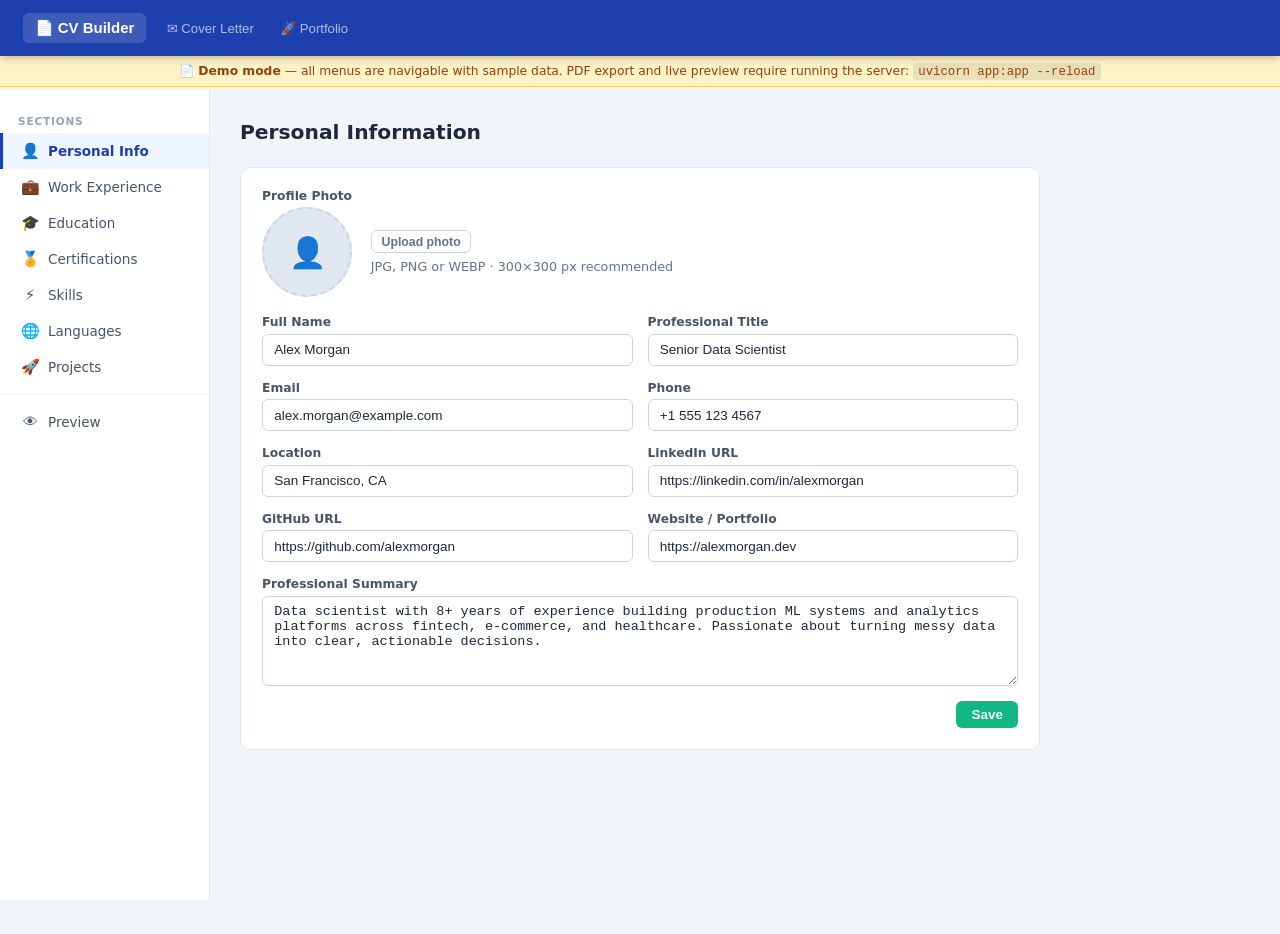
<file: demo.html>
<!DOCTYPE html>
<html lang="en">
<head>
  <meta charset="UTF-8">
  <meta name="viewport" content="width=device-width, initial-scale=1.0">
  <title>CV Builder — Demo</title>
<style>
/* ── Reset & base ─────────────────────────────────── */
*, *::before, *::after { box-sizing: border-box; margin: 0; padding: 0; }
html { font-size: 15px; }
body { font-family: 'Segoe UI', system-ui, -apple-system, sans-serif; background: #f1f5f9; color: #1e293b; min-height: 100vh; }

/* ── Navbar ───────────────────────────────────────── */
.navbar { position: fixed; top: 0; left: 0; right: 0; z-index: 100; height: 56px; background: #1e40af; display: flex; align-items: center; justify-content: space-between; padding: 0 1.5rem; box-shadow: 0 2px 8px rgba(0,0,0,.25); }
.navbar-actions { display: flex; align-items: center; gap: .75rem; }
.btn { display: inline-flex; align-items: center; gap: .4rem; padding: .4rem 1rem; border-radius: 6px; border: none; font-size: .9rem; font-weight: 600; cursor: pointer; transition: filter .15s; }
.btn:hover { filter: brightness(1.1); }
.btn-primary { background: #f59e0b; color: #1e293b; }
.btn-success { background: #10b981; color: #fff; }
.btn-danger  { background: #ef4444; color: #fff; }
.btn-ghost   { background: transparent; color: #64748b; border: 1px solid #cbd5e1; }
.btn-sm      { padding: .25rem .65rem; font-size: .82rem; }

/* ── Layout ───────────────────────────────────────── */
.layout { display: flex; margin-top: 56px; min-height: calc(100vh - 56px); }

/* ── Sidebar ──────────────────────────────────────── */
.sidebar { width: 210px; flex-shrink: 0; background: #fff; border-right: 1px solid #e2e8f0; padding: 1.25rem 0; position: sticky; top: 56px; height: calc(100vh - 56px); overflow-y: auto; }
.sidebar-label { padding: .4rem 1.2rem; font-size: .7rem; font-weight: 700; text-transform: uppercase; letter-spacing: .08em; color: #94a3b8; }
.nav-item { display: flex; align-items: center; gap: .6rem; padding: .6rem 1.2rem; cursor: pointer; color: #475569; text-decoration: none; font-size: .9rem; border-left: 3px solid transparent; transition: all .15s; }
.nav-item:hover  { background: #f1f5f9; color: #1e40af; }
.nav-item.active { background: #eff6ff; color: #1e40af; font-weight: 600; border-left-color: #1e40af; }
.nav-item .icon  { font-size: 1rem; width: 18px; text-align: center; }

/* ── Content area ─────────────────────────────────── */
.content { flex: 1; padding: 2rem; max-width: 860px; }
.section { display: none; }
.section.active { display: block; }
.section-header { display: flex; align-items: center; justify-content: space-between; margin-bottom: 1.5rem; }
.section-title { font-size: 1.35rem; font-weight: 700; color: #1e293b; }

/* ── Cards ────────────────────────────────────────── */
.card { background: #fff; border-radius: 10px; border: 1px solid #e2e8f0; padding: 1.4rem; margin-bottom: 1rem; }
.card-header { display: flex; align-items: flex-start; justify-content: space-between; margin-bottom: .8rem; }
.card-title   { font-weight: 600; font-size: 1rem; color: #0f172a; }
.card-subtitle { font-size: .85rem; color: #64748b; margin-top: .15rem; }
.card-actions { display: flex; gap: .4rem; }

/* ── Forms ────────────────────────────────────────── */
.form-grid { display: grid; grid-template-columns: 1fr 1fr; gap: 1rem; }
.form-group { display: flex; flex-direction: column; gap: .3rem; }
.form-group.span-2 { grid-column: span 2; }
label { font-size: .82rem; font-weight: 600; color: #475569; }
input[type="text"], input[type="email"], input[type="tel"], input[type="url"], input[type="date"], input[type="month"], select, textarea {
  width: 100%; padding: .5rem .75rem; border: 1px solid #cbd5e1; border-radius: 6px;
  font-size: .9rem; color: #1e293b; background: #fff; transition: border-color .15s;
}
input:focus, select:focus, textarea:focus { outline: none; border-color: #3b82f6; box-shadow: 0 0 0 3px rgba(59,130,246,.12); }
textarea { resize: vertical; min-height: 90px; }
.checkbox-row { display: flex; align-items: center; gap: .5rem; }
.checkbox-row input[type="checkbox"] { width: 16px; height: 16px; cursor: pointer; }
.checkbox-row label { font-weight: 500; cursor: pointer; margin: 0; }

/* Photo upload */
.photo-upload-area { display: flex; align-items: center; gap: 1.25rem; flex-wrap: wrap; }
.photo-preview { width: 90px; height: 90px; border-radius: 50%; object-fit: cover; border: 3px solid #e2e8f0; }
.photo-placeholder { width: 90px; height: 90px; border-radius: 50%; background: #e2e8f0; display: flex; align-items: center; justify-content: center; font-size: 2rem; color: #94a3b8; border: 2px dashed #cbd5e1; }

/* Tags */
.tags-input-row { display: flex; gap: .5rem; align-items: center; }
.tags-container { display: flex; flex-wrap: wrap; gap: .4rem; margin-top: .5rem; }
.tag { display: inline-flex; align-items: center; gap: .35rem; padding: .22rem .65rem; border-radius: 999px; background: #dbeafe; color: #1d4ed8; font-size: .82rem; font-weight: 500; }
.tag .remove-tag { cursor: pointer; font-weight: 700; line-height: 1; }
.tag .remove-tag:hover { color: #ef4444; }

/* ── Modal ────────────────────────────────────────── */
.modal-overlay { display: none; position: fixed; inset: 0; z-index: 200; background: rgba(0,0,0,.45); align-items: center; justify-content: center; }
.modal-overlay.open { display: flex; }
.modal { background: #fff; border-radius: 12px; width: 100%; max-width: 600px; max-height: 90vh; overflow-y: auto; box-shadow: 0 20px 60px rgba(0,0,0,.3); }
.modal-header { display: flex; align-items: center; justify-content: space-between; padding: 1.1rem 1.4rem; border-bottom: 1px solid #e2e8f0; }
.modal-title { font-weight: 700; font-size: 1.05rem; }
.modal-close { background: none; border: none; cursor: pointer; font-size: 1.4rem; color: #94a3b8; line-height: 1; padding: 0 .2rem; }
.modal-close:hover { color: #ef4444; }
.modal-body { padding: 1.4rem; }
.modal-footer { padding: 1rem 1.4rem; border-top: 1px solid #e2e8f0; display: flex; gap: .6rem; justify-content: flex-end; }

/* ── Toast ────────────────────────────────────────── */
.toast { position: fixed; bottom: 1.5rem; right: 1.5rem; z-index: 300; padding: .65rem 1.1rem; border-radius: 8px; background: #10b981; color: #fff; font-size: .9rem; font-weight: 500; box-shadow: 0 4px 12px rgba(0,0,0,.2); opacity: 0; transform: translateY(8px); transition: opacity .25s, transform .25s; pointer-events: none; }
.toast.show { opacity: 1; transform: translateY(0); }
.toast.error { background: #ef4444; }

/* ── Empty state ──────────────────────────────────── */
.empty-state { text-align: center; padding: 3rem 1rem; color: #94a3b8; }
.empty-state .empty-icon { font-size: 2.5rem; margin-bottom: .75rem; }

/* ── Misc ─────────────────────────────────────────── */
.divider { height: 1px; background: #f1f5f9; margin: 1rem 0; }
.text-muted { color: #64748b; font-size: .85rem; }
.save-indicator { font-size: .8rem; color: #10b981; opacity: 0; transition: opacity .3s; }
.save-indicator.visible { opacity: 1; }

/* ── Preview ──────────────────────────────────────── */
.preview-tabs { display: flex; flex-wrap: wrap; gap: .4rem; margin-bottom: 1.2rem; }
.preview-tab { padding: .35rem .85rem; border-radius: 999px; border: 1.5px solid #cbd5e1; background: #fff; color: #475569; font-size: .85rem; font-weight: 500; cursor: pointer; transition: all .15s; }
.preview-tab:hover  { border-color: #3b82f6; color: #1e40af; }
.preview-tab.active { background: #1e40af; border-color: #1e40af; color: #fff; font-weight: 600; }
.preview-stage { background: #94a3b8; border-radius: 10px; padding: 1.5rem; overflow: auto; display: flex; justify-content: center; min-height: 400px; align-items: center; }
.preview-placeholder { background: #fff; border-radius: 8px; padding: 3rem 2rem; text-align: center; max-width: 420px; }
.preview-placeholder h3 { font-size: 1.1rem; color: #1e293b; margin-bottom: .75rem; }
.preview-placeholder p { font-size: .9rem; color: #64748b; line-height: 1.6; }
.preview-placeholder code { background: #f1f5f9; padding: .15rem .45rem; border-radius: 4px; font-size: .85rem; }

/* ── Page-mode bar ────────────────────────────────── */
.page-mode-bar { display: flex; align-items: center; justify-content: space-between; background: #f8fafc; border: 1px solid #e2e8f0; border-radius: 8px; padding: .55rem .9rem; margin-bottom: .9rem; }
.page-mode-label { font-size: .82rem; font-weight: 600; color: #64748b; }
.page-pill { padding: .25rem .75rem; border-radius: 999px; border: 1.5px solid #cbd5e1; background: #fff; color: #64748b; font-size: .82rem; font-weight: 500; cursor: pointer; transition: all .15s; }
.page-pill:hover  { border-color: #3b82f6; color: #1e40af; }
.page-pill.active { background: #1e40af; border-color: #1e40af; color: #fff; font-weight: 600; }
.page-count-badge { font-size: .78rem; color: #94a3b8; background: #f1f5f9; padding: .2rem .6rem; border-radius: 999px; }

/* ── Tab panes ────────────────────────────────────── */
.tab-pane { display: none; padding-top: 56px; min-height: 100vh; }
.tab-pane.active { display: block; }

/* ── Navbar section tabs ──────────────────────────── */
.navbar { justify-content: space-between; }
.navbar-left { display: flex; align-items: center; gap: .15rem; }
.section-tab { background: none; border: none; cursor: pointer; color: rgba(255,255,255,.65); font-size: .88rem; font-weight: 500; padding: .38rem .8rem; border-radius: 6px; transition: background .15s, color .15s; white-space: nowrap; }
.section-tab:hover  { background: rgba(255,255,255,.12); color: #fff; }
.section-tab.active { background: rgba(255,255,255,.18); color: #fff; font-weight: 700; }
.brand-tab { font-size: 1rem; font-weight: 700; color: #fff; margin-right: .4rem; }
.brand-tab.active { background: rgba(255,255,255,.14); }

/* ── Cover Letter ─────────────────────────────────── */
.letter-container { max-width: 900px; margin: 0 auto; padding: 2rem; }
.letter-subtabs { display: flex; gap: .5rem; margin-bottom: 1.5rem; border-bottom: 2px solid #e2e8f0; }
.letter-subtab { padding: .55rem 1.1rem; border-radius: 6px 6px 0 0; border: none; background: transparent; font-size: .95rem; font-weight: 500; color: #64748b; cursor: pointer; transition: all .15s; border-bottom: 3px solid transparent; margin-bottom: -2px; }
.letter-subtab.active { color: #1e40af; border-bottom-color: #1e40af; font-weight: 700; }
.letter-subtab:hover:not(.active) { color: #1e40af; background: #eff6ff; }
.letter-pane { display: none; }
.letter-pane.active { display: block; }
.letter-grid { display: grid; grid-template-columns: 260px 1fr; gap: 1.5rem; align-items: start; }
.letter-meta-card { background: #fff; border: 1px solid #e2e8f0; border-radius: 10px; padding: 1.2rem; }
.letter-meta-card .form-group { margin-bottom: .9rem; }
.letter-editor { background: #fff; border: 1px solid #e2e8f0; border-radius: 10px; padding: 1.2rem; }
.letter-editor textarea { width: 100%; min-height: 520px; resize: vertical; font-family: Georgia, serif; font-size: 10.5pt; line-height: 1.7; color: #1a1a1a; border: 1px solid #e2e8f0; border-radius: 6px; padding: .75rem; }
.qa-list { display: flex; flex-direction: column; gap: 1rem; margin-bottom: 1.5rem; }
.qa-item { background: #fff; border: 1px solid #e2e8f0; border-radius: 10px; padding: 1.1rem; }
.qa-label { font-size: .85rem; font-weight: 700; color: #1e40af; margin-bottom: .5rem; }
.qa-item input[type="text"], .qa-item textarea { width: 100%; font-size: .92rem; }
.qa-item textarea { min-height: 70px; }
.qa-result { background: #fff; border: 1px solid #e2e8f0; border-radius: 10px; padding: 1.2rem; margin-top: 1.5rem; }
.qa-result textarea { width: 100%; min-height: 450px; resize: vertical; font-family: Georgia, serif; font-size: 10.5pt; line-height: 1.7; border: 1px solid #e2e8f0; border-radius: 6px; padding: .75rem; }

/* ── Interactive sub-tabs ─────────────────────────── */
.int-subtabs { display: flex; gap: .35rem; margin-bottom: 1.25rem; border-bottom: 1px solid #e2e8f0; }
.int-subtab { padding: .45rem .9rem; border-radius: 6px 6px 0 0; border: none; background: transparent; font-size: .88rem; font-weight: 500; color: #64748b; cursor: pointer; transition: all .15s; border-bottom: 2px solid transparent; margin-bottom: -1px; }
.int-subtab.active { color: #1e40af; border-bottom-color: #1e40af; font-weight: 600; }
.int-subtab:hover:not(.active) { background: #eff6ff; color: #1e40af; }
.int-pane { display: none; }
.int-pane.active { display: block; }
.qa-job-sep { margin-top: 1.4rem; padding-top: 1.4rem; border-top: 1px solid #e2e8f0; }
.qa-job-header { display: flex; align-items: baseline; gap: .6rem; flex-wrap: wrap; margin-bottom: .2rem; }
.qa-job-title-text { font-weight: 700; font-size: .95rem; color: #0f172a; }
.qa-job-company    { font-weight: 600; color: #1e40af; font-size: .88rem; }
.qa-job-dates      { font-size: .8rem; color: #94a3b8; margin-left: auto; }

/* ── Portfolio ────────────────────────────────────── */
.portfolio-container { padding: 2rem; max-width: 1200px; margin: 0 auto; }
.portfolio-header { display: flex; align-items: flex-end; gap: .75rem; margin-bottom: 2rem; flex-wrap: wrap; }
.portfolio-header h2 { font-size: 1.4rem; font-weight: 700; flex: 1; }
.portfolio-username { display: flex; gap: .5rem; align-items: center; margin-left: 3rem; }
.portfolio-username input { padding: .45rem .8rem; border-radius: 6px; border: 1px solid #cbd5e1; font-size: .9rem; width: 200px; }
.portfolio-empty { text-align: center; padding: 4rem 1rem; color: #94a3b8; font-size: .95rem; }
.repo-grid-lp { display: grid; grid-template-columns: repeat(auto-fill, minmax(310px, 1fr)); gap: 1.4rem; }
.repo-card-lp { background: #fff; border-radius: 12px; border: 1px solid #e2e8f0; padding: 1.4rem; display: flex; flex-direction: column; gap: .85rem; box-shadow: 0 2px 8px rgba(0,0,0,.05); transition: transform .18s, box-shadow .18s; }
.repo-card-lp:hover { transform: translateY(-4px); box-shadow: 0 10px 28px rgba(0,0,0,.11); }
.repo-card-lp-header { display: flex; align-items: flex-start; justify-content: space-between; gap: .5rem; }
.repo-card-lp-name { font-size: 1.05rem; font-weight: 700; color: #1e293b; text-decoration: none; line-height: 1.3; }
.repo-card-lp-name:hover { color: #1e40af; }
.repo-live-btn { flex-shrink: 0; font-size: .8rem; font-weight: 600; color: #059669; background: #ecfdf5; border-radius: 6px; padding: .25rem .6rem; text-decoration: none; border: 1px solid #a7f3d0; white-space: nowrap; }
.repo-live-btn:hover { background: #d1fae5; }
.repo-card-lp-desc { font-size: .92rem; color: #374151; line-height: 1.65; flex: 1; display: block !important; -webkit-line-clamp: unset !important; overflow: visible !important; }
.repo-card-lp-tags { display: flex; flex-wrap: wrap; gap: .35rem; }
.repo-tech-tag { font-size: .76rem; font-weight: 500; padding: .18rem .6rem; border-radius: 999px; background: #f1f5f9; color: #334155; border: 1px solid #e2e8f0; }
.repo-card-lp-footer { display: flex; align-items: center; gap: .5rem; padding-top: .75rem; border-top: 1px solid #f1f5f9; font-size: .8rem; flex-wrap: wrap; }
.repo-card-lp-stats { color: #64748b; }
.repo-card-lp-date  { color: #94a3b8; margin-left: auto; }
.repo-card-lp-link  { color: #1e40af; font-weight: 600; text-decoration: none; }
.repo-card-lp-link:hover { text-decoration: underline; }

/* ── Demo banner ──────────────────────────────────── */
.demo-banner { background: #fef3c7; border-bottom: 1px solid #fcd34d; padding: .5rem 1.5rem; font-size: .82rem; color: #92400e; text-align: center; position: fixed; top: 56px; left: 0; right: 0; z-index: 99; }
.demo-banner a { color: #92400e; font-weight: 700; }
.layout, .tab-pane { padding-top: 0; }
.layout { margin-top: calc(56px + 34px); }
.tab-pane { padding-top: calc(56px + 34px); }
.sidebar { top: calc(56px + 34px); height: calc(100vh - 56px - 34px); }

@media (max-width: 640px) {
  .sidebar { display: none; }
  .form-grid { grid-template-columns: 1fr; }
  .form-group.span-2 { grid-column: span 1; }
  .letter-grid { grid-template-columns: 1fr; }
}
</style>
</head>
<body>

<!-- Navbar -->
<nav class="navbar">
  <div class="navbar-left">
    <button class="section-tab brand-tab active" data-apptab="cv">📄 CV Builder</button>
    <button class="section-tab" data-apptab="letter">✉ Cover Letter</button>
    <button class="section-tab" data-apptab="portfolio">🚀 Portfolio</button>
  </div>
  <div class="navbar-actions" id="ctrl-cv">
    <span class="save-indicator" id="save-indicator">✓ Saved</span>
  </div>
  <div class="navbar-actions" id="ctrl-letter" style="display:none">
    <button class="btn btn-primary btn-sm" onclick="downloadLetterPDF()">⬇ Download Letter PDF</button>
  </div>
  <div class="navbar-actions" id="ctrl-portfolio" style="display:none"></div>
</nav>

<!-- Demo notice -->
<div class="demo-banner">
  📄 <strong>Demo mode</strong> — all menus are navigable with sample data.
  PDF export and live preview require running the server:
  <code style="background:rgba(0,0,0,.08);padding:.1rem .35rem;border-radius:3px">uvicorn app:app --reload</code>
</div>

<!-- ═══ CV BUILDER TAB ══════════════════════════════ -->
<div class="tab-pane active" id="pane-cv">
<div class="layout" style="margin-top:0">

  <aside class="sidebar">
    <div class="sidebar-label">Sections</div>
    <a class="nav-item active" data-section="personal"><span class="icon">👤</span> Personal Info</a>
    <a class="nav-item" data-section="experience"><span class="icon">💼</span> Work Experience</a>
    <a class="nav-item" data-section="education"><span class="icon">🎓</span> Education</a>
    <a class="nav-item" data-section="certifications"><span class="icon">🏅</span> Certifications</a>
    <a class="nav-item" data-section="skills"><span class="icon">⚡</span> Skills</a>
    <a class="nav-item" data-section="languages"><span class="icon">🌐</span> Languages</a>
    <a class="nav-item" data-section="projects"><span class="icon">🚀</span> Projects</a>
    <div class="divider" style="margin:.6rem 0"></div>
    <a class="nav-item" data-section="preview"><span class="icon">👁</span> Preview</a>
  </aside>

  <main class="content">

    <!-- PERSONAL INFO -->
    <section class="section active" id="section-personal">
      <div class="section-header"><div class="section-title">Personal Information</div></div>
      <div class="card">
        <div class="form-group" style="margin-bottom:1.2rem">
          <label>Profile Photo</label>
          <div class="photo-upload-area">
            <div id="photo-preview-wrap"><div class="photo-placeholder">👤</div></div>
            <div>
              <button class="btn btn-ghost btn-sm" onclick="toast('Photo upload requires the server — run uvicorn app:app --reload', true)">Upload photo</button>
              <p class="text-muted" style="margin-top:.4rem">JPG, PNG or WEBP · 300×300 px recommended</p>
            </div>
          </div>
        </div>
        <div class="form-grid">
          <div class="form-group"><label>Full Name</label><input type="text" id="p-name"></div>
          <div class="form-group"><label>Professional Title</label><input type="text" id="p-title"></div>
          <div class="form-group"><label>Email</label><input type="email" id="p-email"></div>
          <div class="form-group"><label>Phone</label><input type="tel" id="p-phone"></div>
          <div class="form-group"><label>Location</label><input type="text" id="p-location"></div>
          <div class="form-group"><label>LinkedIn URL</label><input type="url" id="p-linkedin"></div>
          <div class="form-group"><label>GitHub URL</label><input type="url" id="p-github"></div>
          <div class="form-group"><label>Website / Portfolio</label><input type="url" id="p-website"></div>
          <div class="form-group span-2"><label>Professional Summary</label><textarea id="p-summary" rows="4"></textarea></div>
        </div>
        <div style="margin-top:1rem;text-align:right">
          <button class="btn btn-success" onclick="savePersonal()">Save</button>
        </div>
      </div>
    </section>

    <!-- WORK EXPERIENCE -->
    <section class="section" id="section-experience">
      <div class="section-header">
        <div class="section-title">Work Experience</div>
        <button class="btn btn-success btn-sm" onclick="openExpModal()">+ Add</button>
      </div>
      <div id="experience-list"></div>
    </section>

    <!-- EDUCATION -->
    <section class="section" id="section-education">
      <div class="section-header">
        <div class="section-title">Academic Record</div>
        <button class="btn btn-success btn-sm" onclick="openEduModal()">+ Add</button>
      </div>
      <div id="education-list"></div>
    </section>

    <!-- CERTIFICATIONS -->
    <section class="section" id="section-certifications">
      <div class="section-header">
        <div class="section-title">Certifications</div>
        <button class="btn btn-success btn-sm" onclick="openCertModal()">+ Add</button>
      </div>
      <div id="certifications-list"></div>
    </section>

    <!-- SKILLS -->
    <section class="section" id="section-skills">
      <div class="section-header">
        <div class="section-title">Skills</div>
        <button class="btn btn-success btn-sm" onclick="openSkillModal()">+ Add Category</button>
      </div>
      <div id="skills-list"></div>
    </section>

    <!-- LANGUAGES -->
    <section class="section" id="section-languages">
      <div class="section-header">
        <div class="section-title">Languages</div>
        <button class="btn btn-success btn-sm" onclick="openLangModal()">+ Add</button>
      </div>
      <div id="languages-list"></div>
    </section>

    <!-- PROJECTS -->
    <section class="section" id="section-projects">
      <div class="section-header">
        <div class="section-title">Projects</div>
        <button class="btn btn-success btn-sm" onclick="openProjModal()">+ Add</button>
      </div>
      <div id="projects-list"></div>
    </section>

    <!-- PREVIEW -->
    <section class="section" id="section-preview">
      <div class="section-header">
        <div class="section-title">CV Preview</div>
        <div style="display:flex;gap:.5rem;align-items:center">
          <button class="btn btn-ghost btn-sm" onclick="changeZoom(-0.1)">−</button>
          <span id="zoom-label" style="font-size:.82rem;color:#64748b;min-width:3rem;text-align:center">75%</span>
          <button class="btn btn-ghost btn-sm" onclick="changeZoom(0.1)">+</button>
          <button class="btn btn-primary btn-sm" id="download-pdf-btn" onclick="toast('PDF export requires the server — run uvicorn app:app --reload', true)">⬇ Download PDF</button>
        </div>
      </div>

      <div class="preview-tabs" id="preview-tabs">
        <button class="preview-tab active" data-tpl="classic">Classic</button>
        <button class="preview-tab" data-tpl="modern">Modern</button>
        <button class="preview-tab" data-tpl="executive">Executive</button>
        <button class="preview-tab" data-tpl="tech">Tech / Developer</button>
        <button class="preview-tab" data-tpl="creative">Creative</button>
        <button class="preview-tab" data-tpl="minimal">Minimal</button>
      </div>

      <div class="page-mode-bar">
        <div style="display:flex;align-items:center;gap:.5rem">
          <span class="page-mode-label">Page limit:</span>
          <button class="page-pill active" data-pages="1" onclick="setPageMode(1)">1 page</button>
          <button class="page-pill" data-pages="2" onclick="setPageMode(2)">2 pages</button>
        </div>
        <span id="page-count-label" class="page-count-badge"></span>
      </div>

      <div class="preview-stage">
        <div class="preview-placeholder">
          <div style="font-size:3rem;margin-bottom:1rem">📄</div>
          <h3>Live preview requires the server</h3>
          <p>Start the app locally to see your CV rendered in any of the 6 templates with real-time updates.</p>
          <p style="margin-top:1rem"><code>uvicorn app:app --reload</code></p>
        </div>
      </div>
    </section>

  </main>
</div>
</div>

<!-- ═══ COVER LETTER TAB ════════════════════════════ -->
<div class="tab-pane" id="pane-letter">
  <div class="letter-container">
    <div class="letter-subtabs">
      <button class="letter-subtab active" data-ltab="quick">Quick Draft</button>
      <button class="letter-subtab" data-ltab="interactive">Interactive</button>
    </div>

    <!-- Quick Draft -->
    <div class="letter-pane active" id="ltab-quick">
      <div class="letter-grid">
        <div class="letter-meta-card">
          <div class="form-group"><label>Target Company</label><input type="text" id="letter-company" placeholder="e.g. Google"></div>
          <div class="form-group"><label>Position / Role</label><input type="text" id="letter-position" placeholder="e.g. Senior Data Scientist"></div>
          <div class="form-group"><label>Recipient</label><input type="text" id="letter-recipient" placeholder="Hiring Manager"></div>
          <div class="form-group"><label>Language</label>
            <select id="letter-lang">
              <option value="en">English</option>
              <option value="es">Spanish</option>
            </select>
          </div>
          <div style="margin-top:1rem;display:flex;flex-direction:column;gap:.5rem">
            <button class="btn btn-success" onclick="generateQuickDraft()">↺ Auto-generate from CV</button>
            <button class="btn btn-ghost" onclick="document.getElementById('letter-text').value=''">Clear</button>
          </div>
        </div>
        <div class="letter-editor">
          <textarea id="letter-text" placeholder="Click 'Auto-generate from CV' to create a first draft, then edit freely."></textarea>
        </div>
      </div>
    </div>

    <!-- Interactive -->
    <div class="letter-pane" id="ltab-interactive">
      <div class="int-subtabs">
        <button class="int-subtab active" data-itab="past-jobs">Past Jobs</button>
        <button class="int-subtab" data-itab="applying-job">Applying Job</button>
      </div>
      <div class="int-pane active" id="itab-past-jobs">
        <p class="text-muted" style="margin-bottom:1.1rem">Answer the questions for each of your past roles. Your answers will be woven into the cover letter.</p>
        <div id="past-jobs-qa"></div>
      </div>
      <div class="int-pane" id="itab-applying-job">
        <div class="qa-list">
          <div class="qa-item">
            <div class="qa-label">1 · Target company and role</div>
            <div style="display:grid;grid-template-columns:1fr 1fr;gap:.75rem">
              <input type="text" id="qa-company" placeholder="Company name">
              <input type="text" id="qa-position" placeholder="Role / Position">
            </div>
          </div>
          <div class="qa-item">
            <div class="qa-label">2 · Why are you specifically interested in this company?</div>
            <textarea id="qa-why" rows="3" placeholder="Products, mission, market position, growth…"></textarea>
          </div>
          <div class="qa-item">
            <div class="qa-label">3 · What is your standout achievement for this position?</div>
            <textarea id="qa-achievement" rows="3" placeholder="A specific project, metric, or result…"></textarea>
          </div>
          <div class="qa-item">
            <div class="qa-label">4 · What unique value do you bring that others might not?</div>
            <textarea id="qa-unique" rows="3" placeholder="Skills, domain expertise, or perspective…"></textarea>
          </div>
        </div>
      </div>
      <button class="btn btn-success" style="margin-top:1.2rem" onclick="generateInteractiveLetter()">Generate Letter from All Answers</button>
      <div class="qa-result" id="qa-result" style="display:none;margin-top:1.5rem">
        <div style="display:flex;justify-content:space-between;align-items:center;margin-bottom:.75rem">
          <strong>Generated letter — edit freely before downloading</strong>
          <button class="btn btn-ghost btn-sm" onclick="document.getElementById('qa-result').style.display='none'">Hide</button>
        </div>
        <textarea id="interactive-letter-text"></textarea>
      </div>
    </div>
  </div>
</div>

<!-- ═══ PORTFOLIO TAB ════════════════════════════════ -->
<div class="tab-pane" id="pane-portfolio">
  <div class="portfolio-container">
    <div class="portfolio-header">
      <div>
        <a href="https://www.forwardforecasting.eu" target="_blank" rel="noopener"
           style="display:inline-block;margin-bottom:1.6rem;font-size:1rem;color:#2563eb;font-weight:500;text-decoration:none">
          🌐 Visit my Landing Page: www.forwardforecasting.eu
        </a>
        <h2 style="text-align:left">Public GitHub Repositories</h2>
      </div>
      <div class="portfolio-username">
        <input type="text" id="github-username-field" placeholder="GitHub username"
               onkeydown="if(event.key==='Enter')loadPortfolio()">
        <button class="btn btn-success btn-sm" onclick="loadPortfolio()">Load Repos</button>
      </div>
    </div>
    <div id="repo-grid" class="repo-grid-lp"></div>
  </div>
</div>

<!-- ──────────────── MODALS ──────────────────────── -->

<!-- Experience Modal -->
<div class="modal-overlay" id="exp-modal">
  <div class="modal">
    <div class="modal-header"><span class="modal-title" id="exp-modal-title">Add Experience</span><button class="modal-close" onclick="closeModal('exp-modal')">×</button></div>
    <div class="modal-body">
      <input type="hidden" id="exp-id">
      <div class="form-grid">
        <div class="form-group"><label>Company</label><input type="text" id="exp-company" placeholder="Company name"></div>
        <div class="form-group"><label>Position / Title</label><input type="text" id="exp-position" placeholder="Your role"></div>
        <div class="form-group"><label>Start (Month/Year)</label><input type="month" id="exp-start"></div>
        <div class="form-group"><label>End (Month/Year)</label><input type="month" id="exp-end"></div>
        <div class="form-group span-2 checkbox-row"><input type="checkbox" id="exp-current"><label for="exp-current">Currently working here</label></div>
        <div class="form-group"><label>Location</label><input type="text" id="exp-location" placeholder="City, Country"></div>
        <div class="form-group span-2"><label>Description & Achievements</label><textarea id="exp-description" rows="5" placeholder="Role, responsibilities, achievements…"></textarea></div>
      </div>
    </div>
    <div class="modal-footer"><button class="btn btn-ghost" onclick="closeModal('exp-modal')">Cancel</button><button class="btn btn-success" onclick="saveExp()">Save</button></div>
  </div>
</div>

<!-- Education Modal -->
<div class="modal-overlay" id="edu-modal">
  <div class="modal">
    <div class="modal-header"><span class="modal-title" id="edu-modal-title">Add Education</span><button class="modal-close" onclick="closeModal('edu-modal')">×</button></div>
    <div class="modal-body">
      <input type="hidden" id="edu-id">
      <div class="form-grid">
        <div class="form-group span-2"><label>Institution</label><input type="text" id="edu-institution" placeholder="University / School name"></div>
        <div class="form-group"><label>Degree</label><input type="text" id="edu-degree" placeholder="e.g. PhD, MSc, BSc"></div>
        <div class="form-group"><label>Field of Study</label><input type="text" id="edu-field" placeholder="e.g. Computer Science"></div>
        <div class="form-group"><label>Start Year</label><input type="text" id="edu-start" placeholder="2010"></div>
        <div class="form-group"><label>End Year</label><input type="text" id="edu-end" placeholder="2015"></div>
        <div class="form-group"><label>Grade / GPA</label><input type="text" id="edu-grade" placeholder="e.g. Magna Cum Laude"></div>
        <div class="form-group span-2"><label>Description (optional)</label><textarea id="edu-description" rows="3" placeholder="Thesis, exchange programs, notable projects…"></textarea></div>
      </div>
    </div>
    <div class="modal-footer"><button class="btn btn-ghost" onclick="closeModal('edu-modal')">Cancel</button><button class="btn btn-success" onclick="saveEdu()">Save</button></div>
  </div>
</div>

<!-- Certification Modal -->
<div class="modal-overlay" id="cert-modal">
  <div class="modal">
    <div class="modal-header"><span class="modal-title" id="cert-modal-title">Add Certification</span><button class="modal-close" onclick="closeModal('cert-modal')">×</button></div>
    <div class="modal-body">
      <input type="hidden" id="cert-id">
      <div class="form-grid">
        <div class="form-group span-2"><label>Certification Name</label><input type="text" id="cert-name" placeholder="e.g. AWS Solutions Architect"></div>
        <div class="form-group"><label>Issuing Organisation</label><input type="text" id="cert-issuer" placeholder="e.g. Amazon Web Services"></div>
        <div class="form-group"><label>Date Obtained</label><input type="month" id="cert-date"></div>
        <div class="form-group"><label>Expiry Date (optional)</label><input type="month" id="cert-expiry"></div>
        <div class="form-group"><label>Credential URL (optional)</label><input type="url" id="cert-url" placeholder="https://…"></div>
      </div>
    </div>
    <div class="modal-footer"><button class="btn btn-ghost" onclick="closeModal('cert-modal')">Cancel</button><button class="btn btn-success" onclick="saveCert()">Save</button></div>
  </div>
</div>

<!-- Skills Modal -->
<div class="modal-overlay" id="skill-modal">
  <div class="modal">
    <div class="modal-header"><span class="modal-title" id="skill-modal-title">Add Skill Category</span><button class="modal-close" onclick="closeModal('skill-modal')">×</button></div>
    <div class="modal-body">
      <input type="hidden" id="skill-id">
      <div class="form-group" style="margin-bottom:1rem"><label>Category name</label><input type="text" id="skill-category" placeholder="e.g. Machine Learning"></div>
      <div class="form-group"><label>Skills (press Enter to add)</label>
        <div class="tags-input-row"><input type="text" id="skill-tag-input" placeholder="Type a skill and press Enter…"></div>
        <div class="tags-container" id="skill-tags"></div>
      </div>
    </div>
    <div class="modal-footer"><button class="btn btn-ghost" onclick="closeModal('skill-modal')">Cancel</button><button class="btn btn-success" onclick="saveSkill()">Save</button></div>
  </div>
</div>

<!-- Language Modal -->
<div class="modal-overlay" id="lang-modal">
  <div class="modal">
    <div class="modal-header"><span class="modal-title" id="lang-modal-title">Add Language</span><button class="modal-close" onclick="closeModal('lang-modal')">×</button></div>
    <div class="modal-body">
      <input type="hidden" id="lang-id">
      <div class="form-grid">
        <div class="form-group"><label>Language</label><input type="text" id="lang-language" placeholder="e.g. Spanish"></div>
        <div class="form-group"><label>Level</label>
          <select id="lang-level">
            <option>Native</option><option>Fluent</option><option>Professional</option><option>Conversational</option><option>Basic</option>
          </select>
        </div>
      </div>
    </div>
    <div class="modal-footer"><button class="btn btn-ghost" onclick="closeModal('lang-modal')">Cancel</button><button class="btn btn-success" onclick="saveLang()">Save</button></div>
  </div>
</div>

<!-- Project Modal -->
<div class="modal-overlay" id="proj-modal">
  <div class="modal">
    <div class="modal-header"><span class="modal-title" id="proj-modal-title">Add Project</span><button class="modal-close" onclick="closeModal('proj-modal')">×</button></div>
    <div class="modal-body">
      <input type="hidden" id="proj-id">
      <div class="form-grid">
        <div class="form-group span-2"><label>Project Name</label><input type="text" id="proj-name" placeholder="e.g. Fraud Detection Pipeline"></div>
        <div class="form-group span-2"><label>Description</label><textarea id="proj-description" rows="4" placeholder="What did you build? What problem did it solve?"></textarea></div>
        <div class="form-group"><label>URL (optional)</label><input type="url" id="proj-url" placeholder="https://github.com/…"></div>
        <div class="form-group">
          <label>Technologies (press Enter to add)</label>
          <div class="tags-input-row"><input type="text" id="proj-tag-input" placeholder="Python, FastAPI…"></div>
          <div class="tags-container" id="proj-tags"></div>
        </div>
      </div>
    </div>
    <div class="modal-footer"><button class="btn btn-ghost" onclick="closeModal('proj-modal')">Cancel</button><button class="btn btn-success" onclick="saveProj()">Save</button></div>
  </div>
</div>

<!-- Toast -->
<div class="toast" id="toast"></div>

<!-- ──────────────── JAVASCRIPT ─────────────────────── -->
<script>
// ── Dummy CV data (replace personal info with sample data) ──
let cv = {
  personal: {
    name: "Alex Morgan",
    title: "Senior Data Scientist",
    email: "alex.morgan@example.com",
    phone: "+1 555 123 4567",
    location: "San Francisco, CA",
    linkedin: "https://linkedin.com/in/alexmorgan",
    github: "https://github.com/alexmorgan",
    website: "https://alexmorgan.dev",
    summary: "Data scientist with 8+ years of experience building production ML systems and analytics platforms across fintech, e-commerce, and healthcare. Passionate about turning messy data into clear, actionable decisions.",
    photo: null
  },
  experience: [
    { id:"e1", company:"Stripe", position:"Senior Data Scientist", start_date:"2021-03", end_date:null, current:true, location:"San Francisco, CA", description:"Led fraud detection model overhaul, reducing false positives by 34% while catching 12% more fraud. Built real-time feature pipeline processing 50k events/sec. Mentored a team of 4 junior data scientists and drove adoption of standardised ML evaluation practices." },
    { id:"e2", company:"Shopify", position:"Data Scientist", start_date:"2018-06", end_date:"2021-02", current:false, location:"Ottawa, Canada", description:"Developed merchant churn prediction model deployed to 1M+ stores. Built A/B testing framework used across 6 product teams. Delivered weekly executive dashboards on platform health metrics and revenue forecasts." },
    { id:"e3", company:"IBM Research", position:"Research Analyst", start_date:"2016-08", end_date:"2018-05", current:false, location:"New York, NY", description:"Conducted NLP research on automated document classification. Published 2 peer-reviewed conference papers. Co-authored internal toolkit adopted by 3 business units within the first year." }
  ],
  education: [
    { id:"edu1", institution:"Carnegie Mellon University", degree:"MSc", field:"Machine Learning", start_date:"2014", end_date:"2016", grade:"GPA 3.9/4.0", description:"Thesis: Deep reinforcement learning for supply chain optimisation." },
    { id:"edu2", institution:"University of Michigan", degree:"BSc", field:"Statistics & Computer Science", start_date:"2010", end_date:"2014", grade:"Summa Cum Laude", description:"" }
  ],
  certifications: [
    { id:"c1", name:"AWS Certified Machine Learning Specialty", issuer:"Amazon Web Services", date:"2023-04", url:"https://aws.amazon.com/certification/" },
    { id:"c2", name:"TensorFlow Developer Certificate", issuer:"Google", date:"2022-09", url:"https://www.tensorflow.org/certificate" },
    { id:"c3", name:"Professional Data Engineer", issuer:"Google Cloud", date:"2022-01", url:"https://cloud.google.com/certification/data-engineer" }
  ],
  skills: [
    { id:"s1", category:"Machine Learning", items:["PyTorch","TensorFlow","scikit-learn","XGBoost","LightGBM"] },
    { id:"s2", category:"Data Engineering", items:["Apache Spark","Airflow","dbt","Kafka","BigQuery"] },
    { id:"s3", category:"Languages",        items:["Python","SQL","R","Scala","TypeScript"] },
    { id:"s4", category:"Cloud & MLOps",    items:["AWS SageMaker","GCP Vertex AI","Docker","Kubernetes","MLflow"] }
  ],
  languages: [
    { id:"l1", language:"English", level:"Native" },
    { id:"l2", language:"Spanish", level:"Professional" },
    { id:"l3", language:"French",  level:"Conversational" }
  ],
  projects: [
    { id:"p1", name:"OpenForecast", description:"Open-source time-series forecasting library supporting 12 algorithms with automatic hyperparameter tuning. 2.3k GitHub stars.", url:"https://github.com/alexmorgan/openforecast", technologies:["Python","NumPy","Prophet","ARIMA","Optuna"] },
    { id:"p2", name:"DataLens Dashboard", description:"Self-service BI dashboard builder with natural language query support and auto-generated chart recommendations.", url:"https://github.com/alexmorgan/datalens", technologies:["React","FastAPI","PostgreSQL","LLM"] }
  ]
};

// ── Boot ──────────────────────────────────────────────
function boot() {
  renderPersonal();
  ['experience','education','certifications','skills','languages','projects'].forEach(renderList);
  renderPortfolioDemoCards();
}

// ── Persist to localStorage (demo) ───────────────────
let saveTimer;
function persist() {
  clearTimeout(saveTimer);
  saveTimer = setTimeout(() => {
    try { localStorage.setItem('cv-builder-demo', JSON.stringify(cv)); } catch(e) {}
    flashSave();
  }, 600);
}

function flashSave() {
  const el = document.getElementById('save-indicator');
  el.classList.add('visible');
  setTimeout(() => el.classList.remove('visible'), 2000);
}

function toast(msg, isError=false) {
  const el = document.getElementById('toast');
  el.textContent = msg;
  el.className = 'toast' + (isError ? ' error' : '');
  el.classList.add('show');
  setTimeout(() => el.classList.remove('show'), 2800);
}

const uid = () => Math.random().toString(36).slice(2,10);
function closeModal(id) { document.getElementById(id).classList.remove('open'); }
function openModal(id)  { document.getElementById(id).classList.add('open'); }

document.querySelectorAll('.modal-overlay').forEach(el => {
  el.addEventListener('click', e => { if (e.target === el) el.classList.remove('open'); });
});

// ── Navigation ────────────────────────────────────────
document.querySelectorAll('.nav-item').forEach(el => {
  el.addEventListener('click', e => {
    e.preventDefault();
    document.querySelectorAll('.nav-item').forEach(n => n.classList.remove('active'));
    el.classList.add('active');
    const sec = el.dataset.section;
    document.querySelectorAll('.section').forEach(s => s.classList.remove('active'));
    document.getElementById(`section-${sec}`).classList.add('active');
  });
});

// ── App tab switching ─────────────────────────────────
document.querySelectorAll('.section-tab').forEach(btn => {
  btn.addEventListener('click', () => {
    const tab = btn.dataset.apptab;
    document.querySelectorAll('.section-tab').forEach(b => b.classList.remove('active'));
    btn.classList.add('active');
    document.querySelectorAll('.tab-pane').forEach(p => p.classList.remove('active'));
    document.getElementById(`pane-${tab}`).classList.add('active');
    document.getElementById('ctrl-cv').style.display        = tab==='cv'        ? 'flex' : 'none';
    document.getElementById('ctrl-letter').style.display    = tab==='letter'    ? 'flex' : 'none';
    document.getElementById('ctrl-portfolio').style.display = tab==='portfolio' ? 'flex' : 'none';
    if (tab === 'letter')    initLetter();
  });
});

// ── Letter sub-tabs ───────────────────────────────────
document.querySelectorAll('.letter-subtab').forEach(btn => {
  btn.addEventListener('click', () => {
    document.querySelectorAll('.letter-subtab').forEach(b => b.classList.remove('active'));
    btn.classList.add('active');
    document.querySelectorAll('.letter-pane').forEach(p => p.classList.remove('active'));
    const pane = document.getElementById(`ltab-${btn.dataset.ltab}`);
    if (pane) pane.classList.add('active');
    if (btn.dataset.ltab === 'interactive') renderPastJobsQA();
  });
});

document.querySelectorAll('.int-subtab').forEach(btn => {
  btn.addEventListener('click', () => {
    document.querySelectorAll('.int-subtab').forEach(b => b.classList.remove('active'));
    btn.classList.add('active');
    document.querySelectorAll('.int-pane').forEach(p => p.classList.remove('active'));
    const pane = document.getElementById(`itab-${btn.dataset.itab}`);
    if (pane) pane.classList.add('active');
    if (btn.dataset.itab === 'past-jobs') renderPastJobsQA();
  });
});

// ── Template pills (demo — no server preview) ─────────
document.querySelectorAll('.preview-tab').forEach(btn => {
  btn.addEventListener('click', () => {
    document.querySelectorAll('.preview-tab').forEach(b => b.classList.remove('active'));
    btn.classList.add('active');
    toast(`Template "${btn.textContent}" selected — live preview requires the server`);
  });
});

// ── Page mode ─────────────────────────────────────────
function setPageMode(n) {
  document.querySelectorAll('.page-pill').forEach(b =>
    b.classList.toggle('active', parseInt(b.dataset.pages) === n));
  toast(`Page limit set to ${n} — PDF export requires the server`);
}

function changeZoom(delta) {
  const label = document.getElementById('zoom-label');
  const current = parseInt(label.textContent) / 100;
  const next = Math.min(2, Math.max(0.3, +(current + delta).toFixed(2)));
  label.textContent = Math.round(next * 100) + '%';
}

// ── PERSONAL ─────────────────────────────────────────
function renderPersonal() {
  const p = cv.personal || {};
  document.getElementById('p-name').value     = p.name     || '';
  document.getElementById('p-title').value    = p.title    || '';
  document.getElementById('p-email').value    = p.email    || '';
  document.getElementById('p-phone').value    = p.phone    || '';
  document.getElementById('p-location').value = p.location || '';
  document.getElementById('p-linkedin').value = p.linkedin || '';
  document.getElementById('p-github').value   = p.github   || '';
  document.getElementById('p-website').value  = p.website  || '';
  document.getElementById('p-summary').value  = p.summary  || '';
}

function savePersonal() {
  cv.personal = {
    ...cv.personal,
    name:     document.getElementById('p-name').value.trim(),
    title:    document.getElementById('p-title').value.trim(),
    email:    document.getElementById('p-email').value.trim(),
    phone:    document.getElementById('p-phone').value.trim(),
    location: document.getElementById('p-location').value.trim(),
    linkedin: document.getElementById('p-linkedin').value.trim(),
    github:   document.getElementById('p-github').value.trim(),
    website:  document.getElementById('p-website').value.trim(),
    summary:  document.getElementById('p-summary').value.trim(),
  };
  persist();
  toast('Personal info saved (demo — stored in browser)');
}

// ── Generic list renderer ─────────────────────────────
function renderList(section) {
  const container = document.getElementById(`${section}-list`);
  const items = cv[section] || [];
  if (!items.length) {
    container.innerHTML = `<div class="empty-state"><div class="empty-icon">📋</div><p>No entries yet. Click "+ Add" to get started.</p></div>`;
    return;
  }
  container.innerHTML = items.map(item => renderCard(section, item)).join('');
}

const MODAL_FN = { experience:'Exp', education:'Edu', certifications:'Cert', skills:'Skill', languages:'Lang', projects:'Proj' };

function renderCard(section, item) {
  const fn = MODAL_FN[section] || cap(section);
  const actions = `<div class="card-actions"><button class="btn btn-ghost btn-sm" onclick='open${fn}Modal(${JSON.stringify(item.id)})'>Edit</button><button class="btn btn-danger btn-sm" onclick='deleteItem("${section}","${item.id}")'>Delete</button></div>`;
  switch(section) {
    case 'experience': return `<div class="card"><div class="card-header"><div><div class="card-title">${esc(item.position)} — ${esc(item.company)}</div><div class="card-subtitle">${fmtDate(item.start_date)} – ${item.current ? 'Present' : fmtDate(item.end_date)}${item.location ? ' · '+esc(item.location) : ''}</div></div>${actions}</div><p style="font-size:.88rem;color:#475569;white-space:pre-wrap">${esc(item.description||'')}</p></div>`;
    case 'education':  return `<div class="card"><div class="card-header"><div><div class="card-title">${esc(item.degree)} in ${esc(item.field)}</div><div class="card-subtitle">${esc(item.institution)} · ${esc(item.end_date||'')}${item.grade ? ' · '+esc(item.grade) : ''}</div></div>${actions}</div>${item.description ? `<p style="font-size:.88rem;color:#475569">${esc(item.description)}</p>` : ''}</div>`;
    case 'certifications': return `<div class="card"><div class="card-header"><div><div class="card-title">${esc(item.name)}</div><div class="card-subtitle">${esc(item.issuer||'')}${item.date ? ' · '+fmtDate(item.date) : ''}</div></div>${actions}</div>${item.url ? `<a href="${esc(item.url)}" target="_blank" style="font-size:.82rem;color:#2563eb">View credential ↗</a>` : ''}</div>`;
    case 'skills':     return `<div class="card"><div class="card-header"><div class="card-title">${esc(item.category)}</div>${actions}</div><div class="tags-container">${(item.items||[]).map(t=>`<span class="tag">${esc(t)}</span>`).join('')}</div></div>`;
    case 'languages':  return `<div class="card" style="display:flex;align-items:center;justify-content:space-between;flex-wrap:wrap;gap:.5rem"><div><span class="card-title">${esc(item.language)}</span><span class="text-muted" style="margin-left:.75rem">${esc(item.level)}</span></div>${actions}</div>`;
    case 'projects':   return `<div class="card"><div class="card-header"><div><div class="card-title">${esc(item.name)}</div>${item.url ? `<a class="card-subtitle" href="${esc(item.url)}" target="_blank">${esc(item.url)}</a>` : ''}</div>${actions}</div><p style="font-size:.88rem;color:#475569;margin-bottom:.6rem">${esc(item.description||'')}</p><div class="tags-container">${(item.technologies||[]).map(t=>`<span class="tag">${esc(t)}</span>`).join('')}</div></div>`;
  }
}

function deleteItem(section, id) {
  if (!confirm('Delete this entry?')) return;
  cv[section] = (cv[section]||[]).filter(i => i.id !== id);
  renderList(section);
  persist();
  toast('Deleted');
}

function fmtDate(d) {
  if (!d) return '';
  const [y, m] = d.split('-');
  if (!m) return y;
  const months = ['Jan','Feb','Mar','Apr','May','Jun','Jul','Aug','Sep','Oct','Nov','Dec'];
  return `${months[parseInt(m,10)-1]} ${y}`;
}
function esc(s) { return String(s||'').replace(/&/g,'&amp;').replace(/</g,'&lt;').replace(/>/g,'&gt;'); }
function cap(s) { return s.charAt(0).toUpperCase() + s.slice(1); }

// ── Experience Modal ──────────────────────────────────
let skillTags = [], projTags = [];

function openExpModal(id=null) {
  const item = id ? cv.experience.find(i=>i.id===id) : null;
  document.getElementById('exp-modal-title').textContent = id ? 'Edit Experience' : 'Add Experience';
  document.getElementById('exp-id').value          = item?.id || '';
  document.getElementById('exp-company').value     = item?.company || '';
  document.getElementById('exp-position').value    = item?.position || '';
  document.getElementById('exp-start').value       = item?.start_date || '';
  document.getElementById('exp-end').value         = item?.end_date || '';
  document.getElementById('exp-current').checked   = item?.current || false;
  document.getElementById('exp-location').value    = item?.location || '';
  document.getElementById('exp-description').value = item?.description || '';
  openModal('exp-modal');
}
function saveExp() {
  const id = document.getElementById('exp-id').value || uid();
  upsert('experience', { id, company:document.getElementById('exp-company').value.trim(), position:document.getElementById('exp-position').value.trim(), start_date:document.getElementById('exp-start').value, end_date:document.getElementById('exp-end').value, current:document.getElementById('exp-current').checked, location:document.getElementById('exp-location').value.trim(), description:document.getElementById('exp-description').value.trim() });
  closeModal('exp-modal'); toast('Experience saved');
}

// ── Education Modal ───────────────────────────────────
function openEduModal(id=null) {
  const item = id ? cv.education.find(i=>i.id===id) : null;
  document.getElementById('edu-modal-title').textContent = id ? 'Edit Education' : 'Add Education';
  document.getElementById('edu-id').value          = item?.id || '';
  document.getElementById('edu-institution').value = item?.institution || '';
  document.getElementById('edu-degree').value      = item?.degree || '';
  document.getElementById('edu-field').value       = item?.field || '';
  document.getElementById('edu-start').value       = item?.start_date || '';
  document.getElementById('edu-end').value         = item?.end_date || '';
  document.getElementById('edu-grade').value       = item?.grade || '';
  document.getElementById('edu-description').value = item?.description || '';
  openModal('edu-modal');
}
function saveEdu() {
  const id = document.getElementById('edu-id').value || uid();
  upsert('education', { id, institution:document.getElementById('edu-institution').value.trim(), degree:document.getElementById('edu-degree').value.trim(), field:document.getElementById('edu-field').value.trim(), start_date:document.getElementById('edu-start').value, end_date:document.getElementById('edu-end').value, grade:document.getElementById('edu-grade').value.trim(), description:document.getElementById('edu-description').value.trim() });
  closeModal('edu-modal'); toast('Education saved');
}

// ── Certification Modal ───────────────────────────────
function openCertModal(id=null) {
  const item = id ? cv.certifications.find(i=>i.id===id) : null;
  document.getElementById('cert-modal-title').textContent = id ? 'Edit Certification' : 'Add Certification';
  document.getElementById('cert-id').value     = item?.id || '';
  document.getElementById('cert-name').value   = item?.name || '';
  document.getElementById('cert-issuer').value = item?.issuer || '';
  document.getElementById('cert-date').value   = item?.date || '';
  document.getElementById('cert-expiry').value = item?.expiry || '';
  document.getElementById('cert-url').value    = item?.url || '';
  openModal('cert-modal');
}
function saveCert() {
  const id = document.getElementById('cert-id').value || uid();
  upsert('certifications', { id, name:document.getElementById('cert-name').value.trim(), issuer:document.getElementById('cert-issuer').value.trim(), date:document.getElementById('cert-date').value, expiry:document.getElementById('cert-expiry').value, url:document.getElementById('cert-url').value.trim() });
  closeModal('cert-modal'); toast('Certification saved');
}

// ── Skills Modal ──────────────────────────────────────
function openSkillModal(id=null) {
  const item = id ? cv.skills.find(i=>i.id===id) : null;
  document.getElementById('skill-modal-title').textContent = id ? 'Edit Skill Category' : 'Add Skill Category';
  document.getElementById('skill-id').value       = item?.id || '';
  document.getElementById('skill-category').value = item?.category || '';
  skillTags = item?.items ? [...item.items] : [];
  renderSkillTags();
  openModal('skill-modal');
}
document.getElementById('skill-tag-input').addEventListener('keydown', e => {
  if (e.key==='Enter'||e.key===',') { e.preventDefault(); const v=e.target.value.trim().replace(/,$/,''); if(v&&!skillTags.includes(v)){skillTags.push(v);renderSkillTags();} e.target.value=''; }
});
function renderSkillTags() { document.getElementById('skill-tags').innerHTML = skillTags.map((t,i)=>`<span class="tag">${esc(t)} <span class="remove-tag" onclick="skillTags.splice(${i},1);renderSkillTags()">×</span></span>`).join(''); }
function saveSkill() {
  const v=document.getElementById('skill-tag-input').value.trim(); if(v&&!skillTags.includes(v))skillTags.push(v);
  const id=document.getElementById('skill-id').value||uid();
  upsert('skills',{id,category:document.getElementById('skill-category').value.trim(),items:[...skillTags]});
  closeModal('skill-modal'); toast('Skills saved');
}

// ── Language Modal ────────────────────────────────────
function openLangModal(id=null) {
  const item = id ? cv.languages.find(i=>i.id===id) : null;
  document.getElementById('lang-modal-title').textContent = id ? 'Edit Language' : 'Add Language';
  document.getElementById('lang-id').value       = item?.id || '';
  document.getElementById('lang-language').value = item?.language || '';
  document.getElementById('lang-level').value    = item?.level || 'Professional';
  openModal('lang-modal');
}
function saveLang() {
  const id=document.getElementById('lang-id').value||uid();
  upsert('languages',{id,language:document.getElementById('lang-language').value.trim(),level:document.getElementById('lang-level').value});
  closeModal('lang-modal'); toast('Language saved');
}

// ── Project Modal ─────────────────────────────────────
function openProjModal(id=null) {
  const item = id ? cv.projects.find(i=>i.id===id) : null;
  document.getElementById('proj-modal-title').textContent = id ? 'Edit Project' : 'Add Project';
  document.getElementById('proj-id').value          = item?.id || '';
  document.getElementById('proj-name').value        = item?.name || '';
  document.getElementById('proj-description').value = item?.description || '';
  document.getElementById('proj-url').value         = item?.url || '';
  projTags = item?.technologies ? [...item.technologies] : [];
  renderProjTags();
  openModal('proj-modal');
}
document.getElementById('proj-tag-input').addEventListener('keydown', e => {
  if (e.key==='Enter'||e.key===',') { e.preventDefault(); const v=e.target.value.trim().replace(/,$/,''); if(v&&!projTags.includes(v)){projTags.push(v);renderProjTags();} e.target.value=''; }
});
function renderProjTags() { document.getElementById('proj-tags').innerHTML = projTags.map((t,i)=>`<span class="tag">${esc(t)} <span class="remove-tag" onclick="projTags.splice(${i},1);renderProjTags()">×</span></span>`).join(''); }
function saveProj() {
  const v=document.getElementById('proj-tag-input').value.trim(); if(v&&!projTags.includes(v))projTags.push(v);
  const id=document.getElementById('proj-id').value||uid();
  upsert('projects',{id,name:document.getElementById('proj-name').value.trim(),description:document.getElementById('proj-description').value.trim(),url:document.getElementById('proj-url').value.trim(),technologies:[...projTags]});
  closeModal('proj-modal'); toast('Project saved');
}

// ── Upsert helper ─────────────────────────────────────
function upsert(section, item) {
  if (!cv[section]) cv[section]=[];
  const idx=cv[section].findIndex(i=>i.id===item.id);
  if(idx>=0)cv[section][idx]=item; else cv[section].push(item);
  renderList(section); persist();
}

// ── Cover Letter ──────────────────────────────────────
function initLetter() {
  const ta = document.getElementById('letter-text');
  if (ta && !ta.value.trim()) generateQuickDraft();
  renderPastJobsQA();
}

function renderPastJobsQA() {
  const container = document.getElementById('past-jobs-qa');
  if (!container) return;
  const exps = cv.experience || [];
  if (!exps.length) { container.innerHTML='<p class="text-muted">No work experience found.</p>'; return; }
  container.innerHTML = exps.slice(0,6).map((e,i)=>`
    <div class="qa-job-block ${i>0?'qa-job-sep':''}">
      <div class="qa-job-header">
        <span class="qa-job-title-text">${esc(e.position)}</span>
        <span class="qa-job-company">${esc(e.company)}</span>
        <span class="qa-job-dates">${e.start_date||''} – ${e.current?'Present':(e.end_date||'')}</span>
      </div>
      <div class="qa-list" style="margin-top:.75rem">
        <div class="qa-item"><div class="qa-label">Most impactful project or initiative</div><textarea id="job-${i}-impact" rows="2" placeholder="Describe a key project, its goal, and the outcome…"></textarea></div>
        <div class="qa-item"><div class="qa-label">Specific result or metric that best demonstrates your value</div><textarea id="job-${i}-metric" rows="2" placeholder="e.g. Reduced processing time by 40%…"></textarea></div>
        <div class="qa-item"><div class="qa-label">Key skill or capability you developed or applied</div><textarea id="job-${i}-skill" rows="2" placeholder="Technical skill, leadership capability…"></textarea></div>
      </div>
    </div>`).join('');
}

function generateQuickDraft() {
  const p=cv.personal||{}, exps=cv.experience||[];
  const allSk=(cv.skills||[]).flatMap(s=>s.items||[]);
  const topSk=allSk.slice(0,5).join(', ');
  const company   = document.getElementById('letter-company').value.trim()   || '[Company]';
  const position  = document.getElementById('letter-position').value.trim()  || '[Position]';
  const recipient = document.getElementById('letter-recipient').value.trim() || 'Hiring Manager';
  const lang      = document.getElementById('letter-lang').value;
  const today     = new Date().toLocaleDateString(lang==='es'?'es-ES':'en-GB',{day:'numeric',month:'long',year:'numeric'});
  const firstYear = exps.length ? parseInt((exps[exps.length-1].start_date||'2010').split('-')[0]) : 2010;
  const yearsExp  = new Date().getFullYear() - firstYear;
  const compList  = exps.slice(0,3).map(e=>e.company).filter(Boolean).join(', ');
  const latestExp = exps[0] || {};
  const desc1     = (latestExp.description||'').split('.')[0];

  let text;
  if (lang==='es') {
    text=`Estimado/a ${recipient},\n\nMe dirijo a usted para expresar mi interés en el puesto de ${position} en ${company}. Con más de ${yearsExp} años de experiencia en ${p.title||'análisis de datos e ingeniería'}, estoy seguro de poder aportar un valor real y medible a su equipo.\n\nA lo largo de mi carrera en organizaciones como ${compList}, he desarrollado una sólida experiencia en ${topSk}. En mi rol más reciente como ${latestExp.position||p.title||''} en ${latestExp.company||''}, ${desc1.charAt(0).toLowerCase()+desc1.slice(1)}.\n\nLo que más me atrae de ${company} es la oportunidad de aplicar mis capacidades técnicas y analíticas para resolver retos reales de negocio.\n\nEstaré encantado de ampliar esta información en una entrevista. Puede contactarme en ${p.email||''} o en el ${p.phone||''}.\n\nMuchas gracias por considerar mi candidatura.\n\nAtentamente,\n\n${p.name||''}\n${p.title||''}`;
  } else {
    text=`Dear ${recipient},\n\nI am writing to express my strong interest in the ${position} position at ${company}. With over ${yearsExp} years of experience in ${p.title||'data science and analytics'}, I am confident in my ability to deliver meaningful and measurable impact to your team.\n\nThroughout my career at organisations including ${compList}, I have built deep expertise in ${topSk}. In my most recent role as ${latestExp.position||p.title||''} at ${latestExp.company||''}, ${desc1.charAt(0).toLowerCase()+desc1.slice(1)}.\n\nWhat particularly draws me to ${company} is the opportunity to apply rigorous analytical thinking directly to real business challenges.\n\nI would welcome the opportunity to discuss how my background aligns with your needs. I can be reached at ${p.email||''} or ${p.phone||''}.\n\nThank you for considering my application.\n\nYours sincerely,\n\n${p.name||''}\n${p.title||''}`;
  }
  document.getElementById('letter-text').value = text;
}

function generateInteractiveLetter() {
  const p=cv.personal||{}, exps=cv.experience||[];
  const company  =(document.getElementById('qa-company')?.value||'').trim()||'[Company]';
  const position =(document.getElementById('qa-position')?.value||'').trim()||'[Position]';
  const why      =(document.getElementById('qa-why')?.value||'').trim();
  const achieve  =(document.getElementById('qa-achievement')?.value||'').trim();
  const unique   =(document.getElementById('qa-unique')?.value||'').trim();
  const pastParas=exps.slice(0,6).map((e,i)=>{
    const impact=(document.getElementById(`job-${i}-impact`)?.value||'').trim();
    const metric=(document.getElementById(`job-${i}-metric`)?.value||'').trim();
    const skill =(document.getElementById(`job-${i}-skill`)?.value||'').trim();
    if(!impact&&!metric&&!skill)return null;
    const parts=[];
    if(impact)parts.push(`At ${e.company}, ${impact.charAt(0).toLowerCase()+impact.slice(1)}.`);
    if(metric)parts.push(metric.endsWith('.')?metric:metric+'.');
    if(skill) parts.push(`This experience deepened my expertise in ${skill}.`);
    return parts.join(' ');
  }).filter(Boolean);
  const paragraphs=[`I am writing to apply for the ${position} position at ${company}. ${why}`.trim(),pastParas.join('\n\n'),achieve?`A particularly strong example of my impact: ${achieve}`:'',unique||'',`I look forward to discussing how I can contribute to ${company}.`].filter(Boolean);
  const text=`Dear Hiring Manager,\n\n${paragraphs.join('\n\n')}\n\nYours sincerely,\n\n${p.name||''}\n${p.title||''}`;
  const resultEl=document.getElementById('qa-result');
  document.getElementById('interactive-letter-text').value=text;
  resultEl.style.display='block';
  resultEl.scrollIntoView({behavior:'smooth',block:'start'});
}

function downloadLetterPDF() {
  toast('PDF export requires the server — run uvicorn app:app --reload', true);
}

// ── Portfolio — mock repos for demo ───────────────────
const MOCK_REPOS = [
  { name:"openforecast", language:"Python", description:"Open-source time-series forecasting library.", url:"https://github.com/alexmorgan/openforecast", topics:["forecasting","machine-learning","python","time-series"], stars:2340, forks:187, updated:"2026-05-10", homepage:"https://openforecast.dev", summary:"OpenForecast is an open-source Python library for time-series forecasting that supports twelve different algorithms out of the box. It includes automatic hyperparameter tuning via Optuna, making it easy to find the best model without manual search. The library exposes a unified scikit-learn-compatible API so existing pipelines require minimal changes. Built-in cross-validation and backtesting utilities allow reliable evaluation of forecast quality on historical data. OpenForecast has been cited in three academic papers and is used in production by data teams at several fintech companies." },
  { name:"datalens-dashboard", language:"TypeScript", description:"Self-service BI dashboard builder with NLQ support.", url:"https://github.com/alexmorgan/datalens-dashboard", topics:["bi","dashboard","react","fastapi","llm"], stars:891, forks:64, updated:"2026-04-28", homepage:"", summary:"DataLens is a self-service business intelligence dashboard builder that allows analysts to create interactive visualisations without writing code. Its standout feature is a natural language query interface powered by an LLM backend, enabling users to ask plain-English questions and receive auto-generated charts. The frontend is built with React and a custom charting layer, while the backend uses FastAPI connected to a PostgreSQL data warehouse. Role-based access control ensures that sensitive datasets are only visible to authorised team members. DataLens is deployed internally at two companies and handles over 500 daily active users." },
  { name:"fraud-detector", language:"Python", description:"Real-time transaction fraud detection using gradient boosting.", url:"https://github.com/alexmorgan/fraud-detector", topics:["fraud-detection","xgboost","mlops","kafka"], stars:456, forks:39, updated:"2026-03-15", homepage:"", summary:"This repository contains a production-grade fraud detection pipeline built around XGBoost and a real-time Kafka feature stream. Raw payment events are enriched with velocity features computed over configurable rolling windows before scoring. The model was trained on a synthetic dataset of 10 million labelled transactions and achieves a 94% F1 score on held-out data. A FastAPI serving layer exposes a low-latency scoring endpoint with p99 latency under 8 ms. MLflow is used to track all experiments and automatically register models that surpass a minimum performance threshold." },
  { name:"supply-chain-rl", language:"Python", description:"Reinforcement learning agent for supply chain inventory optimisation.", url:"https://github.com/alexmorgan/supply-chain-rl", topics:["reinforcement-learning","pytorch","supply-chain","optimization"], stars:312, forks:28, updated:"2026-02-20", homepage:"", summary:"Supply-Chain-RL implements a deep reinforcement learning agent that learns optimal inventory ordering policies in stochastic demand environments. The environment is modelled as a Markov Decision Process and trained using Proximal Policy Optimisation (PPO) from the Stable Baselines 3 library. Experiments show the agent reduces average holding costs by 18% compared to an industry-standard (s, S) heuristic across three benchmark demand distributions. A Gymnasium-compatible environment wrapper is provided so the code can be easily integrated into other RL research pipelines. The accompanying Jupyter notebooks reproduce all figures from the MSc thesis that inspired this project." },
  { name:"readme-ai", language:"Python", description:"CLI tool that auto-generates README files from source code.", url:"https://github.com/alexmorgan/readme-ai", topics:["cli","llm","documentation","python"], stars:1205, forks:92, updated:"2026-05-01", homepage:"https://readme-ai.dev", summary:"readme-ai is a command-line tool that analyses a code repository and automatically generates a structured README file using a language model. It traverses the project tree, extracts docstrings, function signatures, and dependency manifests, and synthesises them into clear prose sections. The tool supports multiple output formats including Markdown, reStructuredText, and plain text. Configuration via a YAML file allows teams to enforce consistent README structure across all their repositories. readme-ai integrates with GitHub Actions so README drafts can be generated automatically on every pull request." },
  { name:"cv-builder", language:"Python", description:"FastAPI + WeasyPrint CV builder with 6 PDF templates.", url:"https://github.com/alexmorgan/cv-builder", topics:["fastapi","weasyprint","pdf","cv","jinja2"], stars:178, forks:23, updated:"2026-05-21", homepage:"", summary:"CV Builder is a local web application for creating, editing, and exporting a professional curriculum vitae as a PDF in six different visual templates. The backend is powered by FastAPI and uses WeasyPrint for high-quality PDF rendering, while the frontend is a single-page vanilla JavaScript application with no external framework dependencies. A binary-search page-fitting algorithm automatically scales CSS to force content into exactly one or two pages. The application also includes a cover letter generator with quick-draft and guided interactive modes. A GitHub portfolio tab fetches public repositories and auto-generates five-sentence descriptions by parsing README files." },
];

function renderPortfolioDemoCards() {
  const grid = document.getElementById('repo-grid');
  grid.innerHTML = MOCK_REPOS.map(r => repoCard(r)).join('');
}

const LANG_COLORS = { Python:'#3572A5', JavaScript:'#f1e05a', TypeScript:'#2b7489', Java:'#b07219', 'C++':'#f34b7d', Go:'#00ADD8', Rust:'#dea584', Ruby:'#701516', Swift:'#ffac45', Kotlin:'#A97BFF', PHP:'#4F5D95', 'C#':'#178600', HTML:'#e34c26', CSS:'#563d7c', Shell:'#89e051', R:'#198CE7' };

function repoCard(r) {
  const color   = LANG_COLORS[r.language] || '#8b949e';
  const langDot = r.language ? `<span style="display:inline-flex;align-items:center;gap:.3rem;font-size:.82rem;font-weight:600;color:${color}"><span style="width:10px;height:10px;border-radius:50%;background:${color};display:inline-block"></span>${esc(r.language)}</span>` : '';
  const techTags = (r.topics||[]).slice(0,6).map(t=>`<span class="repo-tech-tag">${esc(t)}</span>`).join('');
  const statsArr = [r.stars?`⭐ ${r.stars}`:'', r.forks?`🍴 ${r.forks}`:''].filter(Boolean);
  const liveBtn  = r.homepage ? `<a href="${esc(r.homepage)}" target="_blank" class="repo-live-btn">🌐 Live</a>` : '';
  return `
  <div class="repo-card-lp" style="border-top:3px solid ${color}">
    <div class="repo-card-lp-header">
      <div><a class="repo-card-lp-name" href="${esc(r.url)}" target="_blank">${esc(r.name)}</a><div style="margin-top:.3rem">${langDot}</div></div>
      ${liveBtn}
    </div>
    <p class="repo-card-lp-desc">${esc(r.summary||r.description||'')}</p>
    ${techTags ? `<div class="repo-card-lp-tags">${techTags}</div>` : ''}
    <div class="repo-card-lp-footer">
      <span class="repo-card-lp-stats">${statsArr.join(' · ')}</span>
      <span class="repo-card-lp-date">${r.updated ? 'Updated '+r.updated : ''}</span>
      <a class="repo-card-lp-link" href="${esc(r.url)}" target="_blank">View on GitHub →</a>
    </div>
  </div>`;
}

async function loadPortfolio() {
  toast('Live GitHub fetch requires the server — showing demo cards', true);
  renderPortfolioDemoCards();
}

// ── Boot ──────────────────────────────────────────────
boot();
</script>
</body>
</html>
</file>
